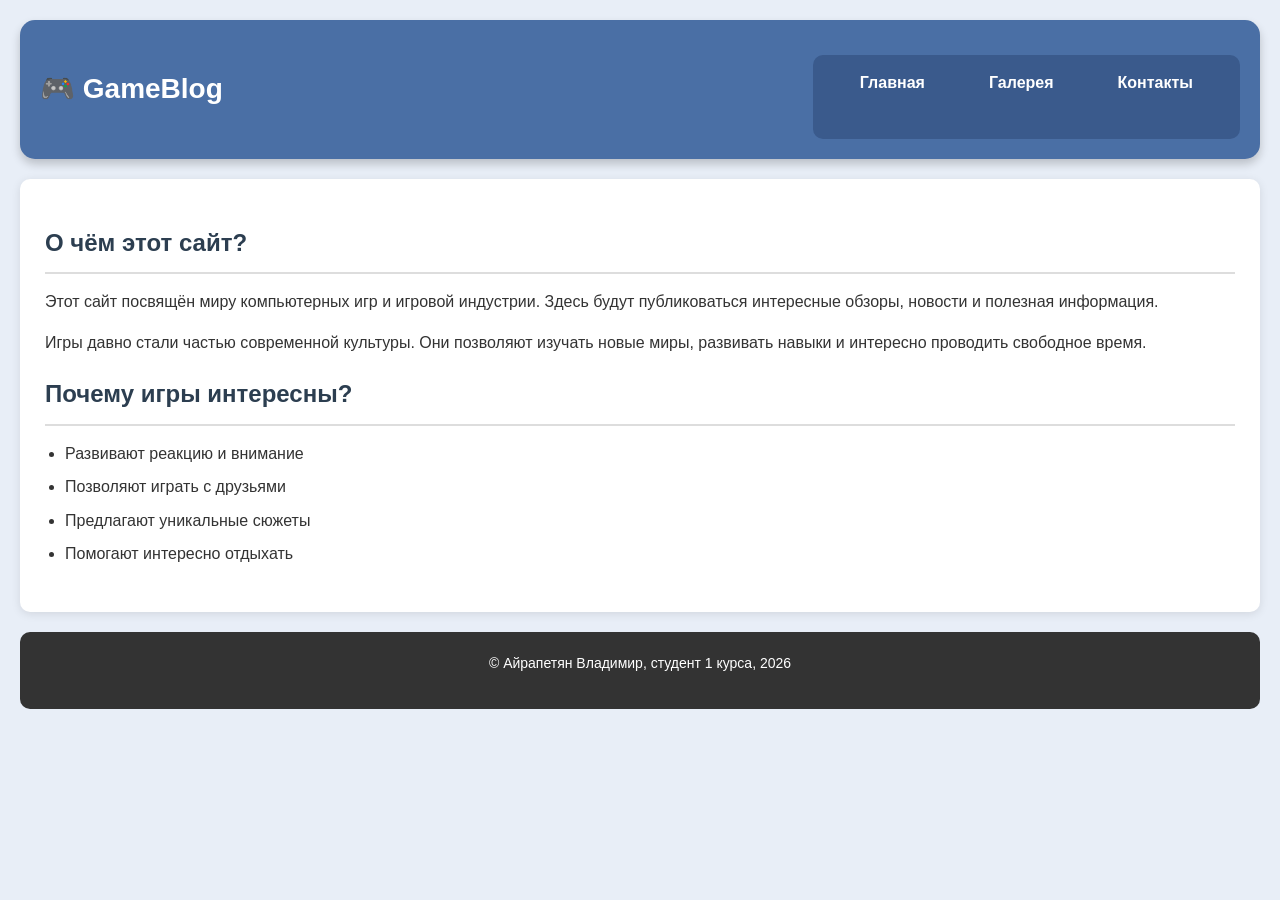
<file: index.html>
<!DOCTYPE html>
<html lang="ru">
<head>
    <meta charset="UTF-8">
    <meta name="viewport" content="width=device-width, initial-scale=1.0">
    <title>Мой игровой блог</title>

    <!-- Подключение CSS -->
    <link rel="stylesheet" href="style.css">

</head>

<body>

    <!-- Шапка сайта -->
 <header class="header-flex">

<div class="logo">

🎮 GameBlog

</div>

<nav>

<ul>

<li><a href="index.html">Главная</a></li>
<li><a href="gallery.html">Галерея</a></li>
<li><a href="contacts.html">Контакты</a></li>

</ul>

</nav>

</header>


    <!-- Основное содержимое -->
    <main>

        <section>

            <h2>О чём этот сайт?</h2>

            <p>
                Этот сайт посвящён миру компьютерных игр и игровой
                индустрии. Здесь будут публиковаться интересные обзоры,
                новости и полезная информация.
            </p>

            <p>
                Игры давно стали частью современной культуры.
                Они позволяют изучать новые миры, развивать навыки
                и интересно проводить свободное время.
            </p>

            <h2>Почему игры интересны?</h2>

            <ul>
                <li>Развивают реакцию и внимание</li>
                <li>Позволяют играть с друзьями</li>
                <li>Предлагают уникальные сюжеты</li>
                <li>Помогают интересно отдыхать</li>
            </ul>

        </section>

    </main>


    <!-- Подвал -->
    <footer>

        <p>© Айрапетян Владимир, студент 1 курса, 2026</p>

    </footer>

</body>
</html>
</file>
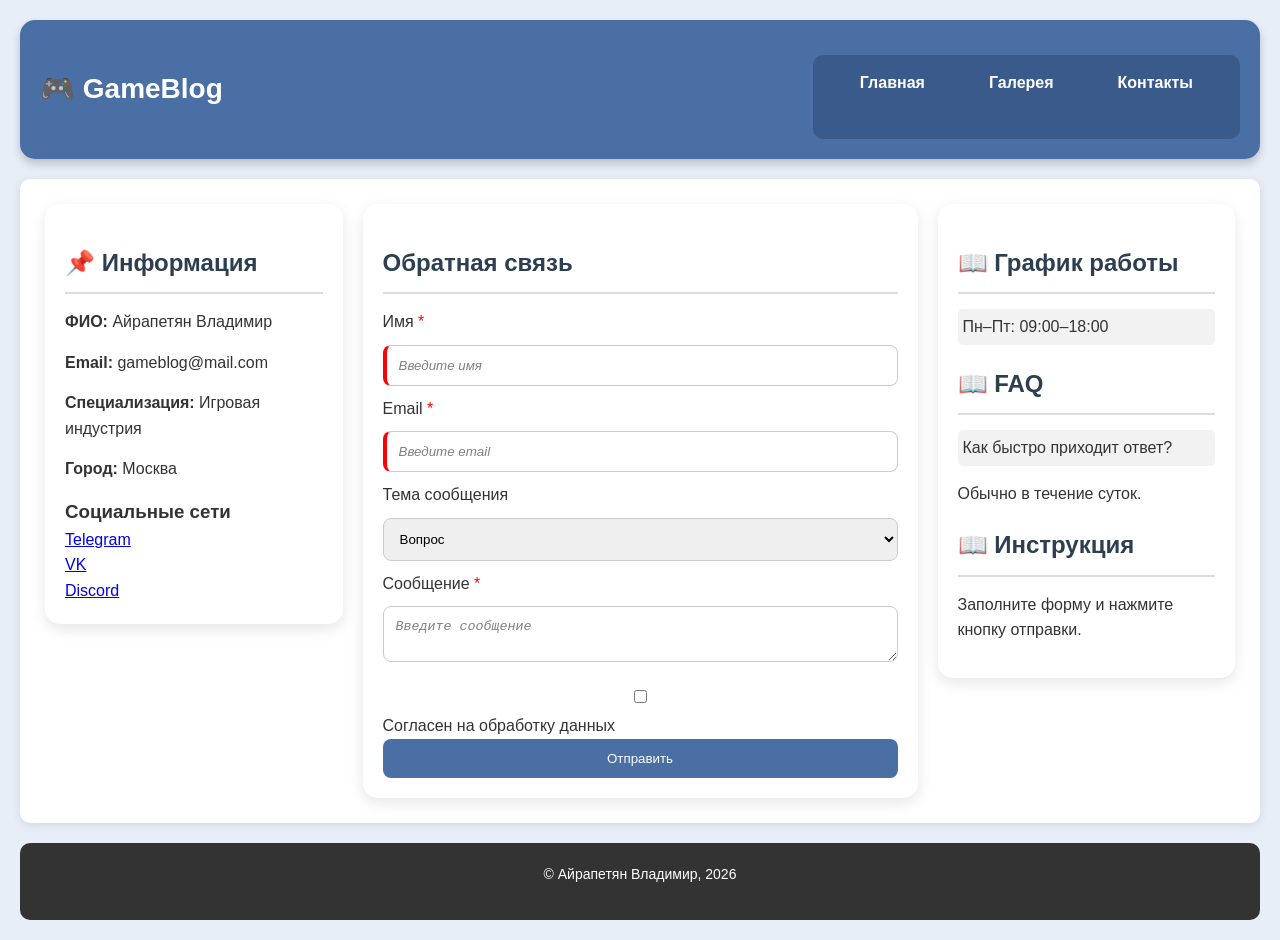
<file: contacts.html>
<!DOCTYPE html>
<html lang="ru">
<head>
<meta charset="UTF-8">
<meta name="viewport"
content="width=device-width, initial-scale=1.0">

<title>Контакты</title>

<link rel="stylesheet" href="style.css">

</head>

<body>

<header class="header-flex">

<div class="logo">

🎮 GameBlog

</div>

<nav>

<ul>

<li><a href="index.html">Главная</a></li>
<li><a href="gallery.html">Галерея</a></li>
<li><a href="contacts.html">Контакты</a></li>

</ul>

</nav>

</header>

<main class="contacts-container">

<section class="contact-card">

<h2>Информация</h2>

<p><strong>ФИО:</strong> Айрапетян Владимир</p>

<p><strong>Email:</strong>
gameblog@mail.com
</p>

<p><strong>Специализация:</strong>
Игровая индустрия
</p>

<p><strong>Город:</strong>
Москва
</p>

<h3>Социальные сети</h3>

<a href="#">Telegram</a><br>
<a href="#">VK</a><br>
<a href="#">Discord</a>

</section>


<section class="contact-form">

<h2>Обратная связь</h2>

<form>

<label class="required">
Имя
</label>

<input
type="text"
placeholder="Введите имя"
required>


<label class="required">
Email
</label>

<input
type="email"
placeholder="Введите email"
required>


<label>
Тема сообщения
</label>

<select>

<option>
Вопрос
</option>

<option>
Предложение
</option>

<option>
Помощь
</option>

</select>


<label class="required">
Сообщение
</label>

<textarea
placeholder="Введите сообщение"
required>
</textarea>


<label class="checkbox">

<input
type="checkbox"
required>

Согласен на обработку данных

</label>


<button type="submit">

Отправить

</button>

</form>

</section>


<section class="info-block">

<h2>График работы</h2>

<p>Пн–Пт: 09:00–18:00</p>

<h2>FAQ</h2>

<p>Как быстро приходит ответ?</p>
<p>Обычно в течение суток.</p>

<h2>Инструкция</h2>

<p>
Заполните форму и нажмите
кнопку отправки.
</p>

</section>

</main>

<footer>

<p>© Айрапетян Владимир, 2026</p>

</footer>

</body>
</html>
</file>
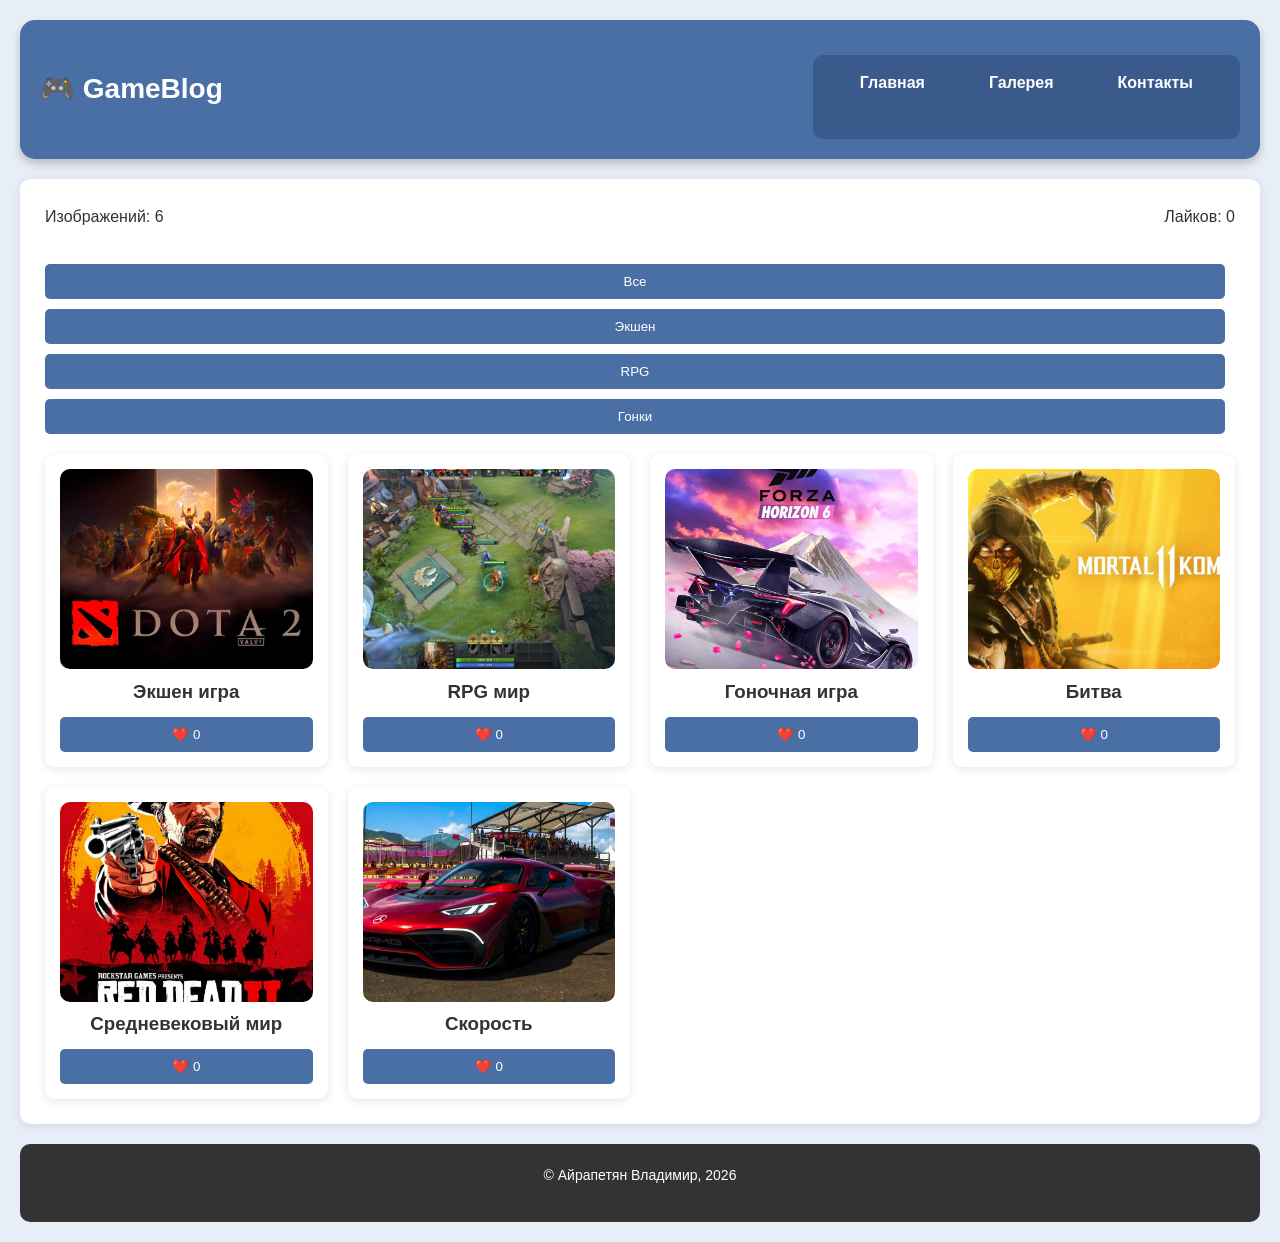
<file: gallery.html>
<!DOCTYPE html>
<html lang="ru">
<head>
<meta charset="UTF-8">
<meta name="viewport" content="width=device-width, initial-scale=1.0">
<title>Галерея игр</title>

<link rel="stylesheet" href="style.css">
<script src="script.js" defer></script>

</head>

<body>

<header class="header-flex">

<div class="logo">

🎮 GameBlog

</div>

<nav>

<ul>

<li><a href="index.html">Главная</a></li>
<li><a href="gallery.html">Галерея</a></li>
<li><a href="contacts.html">Контакты</a></li>

</ul>

</nav>

</header>

<main class="gallery-container">

<div class="stats">

<p>Изображений: <span id="image-counter">0</span></p>
<p>Лайков: <span id="total-likes">0</span></p>

</div>

<div class="filters">

<button class="filter-btn" data-filter="all">Все</button>

<button class="filter-btn" data-filter="action">Экшен</button>

<button class="filter-btn" data-filter="rpg">RPG</button>

<button class="filter-btn" data-filter="racing">Гонки</button>

</div>


<div class="gallery-grid">

<article class="image-card photo" data-category="action">

<img src="images/img1.jpg"
alt="Игровой персонаж">

<h3>Экшен игра</h3>

<button class="like-btn">
❤️ <span class="likes">0</span>
</button>

</article>


<article class="image-card photo" data-category="rpg">

<img src="images/img2.jpeg"
alt="Фэнтези мир">

<h3>RPG мир</h3>

<button class="like-btn">
❤️ <span class="likes">0</span>
</button>

</article>


<article class="image-card photo" data-category="racing">

<img src="images/img3.webp"
alt="Гоночный автомобиль">

<h3>Гоночная игра</h3>

<button class="like-btn">
❤️ <span class="likes">0</span>
</button>

</article>


<article class="image-card photo" data-category="action">

<img src="images/img4.webp"
alt="Сражение">

<h3>Битва</h3>

<button class="like-btn">
❤️ <span class="likes">0</span>
</button>

</article>


<article class="image-card photo" data-category="rpg">

<img src="images/img5.webp"
alt="Замок">

<h3>Средневековый мир</h3>

<button class="like-btn">
❤️ <span class="likes">0</span>
</button>

</article>


<article class="image-card photo" data-category="racing">

<img src="images/img6.jpg"
alt="Спортивный автомобиль">

<h3>Скорость</h3>

<button class="like-btn">
❤️ <span class="likes">0</span>
</button>

</article>

</div>

</main>

<footer>

<p>© Айрапетян Владимир, 2026</p>

</footer>

</body>
</html>
</file>
<file: style.css>
/* Сброс стандартных настроек браузера */

*{
    margin:0;
    padding:0;
    box-sizing:border-box;
}


/* Общие стили страницы */

body{
    font-family: Verdana, Geneva, sans-serif;
    background-color:#e8eef7;
    color:#333;
    line-height:1.6;
    padding:20px;
}


/* Стили шапки */

header{
    background-color:#4a6fa5;
    color:white;
    padding:40px;
    text-align:center;
    border-radius:20px;
    margin-bottom:20px;
}

header h1{
    font-size:40px;
    margin-bottom:15px;
}


/* Стили навигации */

nav{
    background-color:rgb(58,90,140);
    padding:15px;
    border-radius:10px;
    margin-top:15px;
}

nav ul{
    list-style-type:none;
}

nav ul li{
    display:inline-block;
    margin-right:20px;
}

nav ul li a{
    color:white;
    text-decoration:none;
    font-weight:bold;
    padding:8px 12px;
}

/* Эффект наведения */

nav ul li a:hover{
    background-color:white;
    color:#3a5a8c;
    border-radius:5px;
}


/* Основной контент */

main{
    background-color:white;
    padding:25px;
    border-radius:10px;

    box-shadow:0 2px 10px rgba(0,0,0,0.1);

    margin-bottom:20px;
}

h2{
    color:#2c3e50;
    margin:20px 0 15px 0;
    padding-bottom:10px;
    border-bottom:2px solid #ddd;
}

p{
    margin-bottom:15px;
}

ul{
    margin-left:20px;
    margin-bottom:20px;
}

ul li{
    margin-bottom:8px;
}


/* Подвал */

footer{
    background-color:#333;
    color:white;
    text-align:center;
    padding:20px;
    border-radius:10px;
    font-size:14px;
}

/* Галерея */

.gallery-header{
    background:#4a6fa5;
    color:white;
}

.gallery-container{
    margin-top:20px;
}

.stats{
    display:flex;
    justify-content:space-between;
    margin-bottom:20px;
}

.filters{
    margin-bottom:20px;
}

.filter-btn{
    padding:10px;
    border:none;
    border-radius:5px;
    margin-right:10px;
    cursor:pointer;
}

.gallery-grid{
    display:grid;

    grid-template-columns:
    repeat(auto-fit,minmax(250px,1fr));

    gap:20px;
}

.image-card{

    background:white;

    padding:15px;

    border-radius:10px;

    text-align:center;

    box-shadow:0 2px 10px rgba(0,0,0,0.1);

    transition:0.3s;
}

.image-card:hover{

    transform:translateY(-5px);

}

.image-card img{

    width:100%;
    height:200px;

    object-fit:cover;

    border-radius:10px;

}

.like-btn{

    margin-top:10px;

    padding:10px;

    border:none;

    border-radius:5px;

    cursor:pointer;
}

.hidden{

    display:none;
}


@media(max-width:600px){

.gallery-grid{

grid-template-columns:1fr;

}

}

/* Контакты */

.contacts-container{

display:grid;

grid-template-columns:
1fr 2fr 1fr;

gap:20px;

margin-top:20px;

}

.contact-card,
.contact-form,
.info-block{

background:white;

padding:20px;

border-radius:15px;

box-shadow:0 5px 15px rgba(0,0,0,0.1);

overflow:hidden;

}

/* поля формы */

input,
textarea,
select{

width:100%;

padding:12px;

margin:10px 0;

border:1px solid #ccc;

border-radius:8px;

box-sizing:border-box;

}


/* псевдоклассы */

input:hover,
textarea:hover{

border-color:#4a6fa5;

}

input:focus,
textarea:focus{

outline:none;

border:2px solid #4a6fa5;

}

input:required{

border-left:4px solid red;

}

.checkbox input:checked{

transform:scale(1.3);

}

.info-block p:nth-child(even){

background:#f2f2f2;

padding:5px;

border-radius:5px;

}


/* псевдоэлементы */

.required::after{

content:" *";

color:red;

}

.contact-card h2::before{

content:"📌 ";

}

.info-block h2::before{

content:"📖 ";

}

::placeholder{

color:gray;

font-style:italic;

}

::selection{

background:#4a6fa5;

color:white;

}


button{

background:#4a6fa5;

color:white;

padding:12px;

border:none;

border-radius:8px;

cursor:pointer;

width:100%;

}

button:hover{

background:#2f4f7f;

}


/* мобильная версия */

@media(max-width:768px){

.contacts-container{

grid-template-columns:1fr;

}

}

/* ===================== */
/* Практическая №5 */
/* Flexbox */
/* ===================== */


/* Шапка */

.header-flex{

display:flex;

justify-content:space-between;

align-items:center;

background:#4a6fa5;

padding:20px;

border-radius:15px;

color:white;

margin-bottom:20px;

box-shadow:0 5px 10px rgba(0,0,0,0.2);

}


/* Логотип */

.logo{

font-size:28px;

font-weight:bold;

}


/* Меню */

nav ul{

display:flex;

gap:20px;

list-style:none;

}

nav a{

color:white;

text-decoration:none;

padding:10px;

border-radius:5px;

transition:0.3s;

}

nav a:hover{

background:white;

color:#4a6fa5;

}


/* Flex для страницы контактов */

.contacts-container{

display:flex;

gap:20px;

flex-wrap:wrap;

align-items:flex-start;

}

.contact-card{

flex:1;

min-width:250px;

}

.contact-form{

flex:2;

min-width:300px;

}

.info-block{

flex:1;

min-width:250px;

}


/* Flex для статистики */

.stats{

display:flex;

justify-content:space-between;

align-items:center;

}


/* Flex для фильтров */

.filters{

display:flex;

gap:10px;

flex-wrap:wrap;

}


/* Адаптивность */

@media(max-width:768px){

.header-flex{

flex-direction:column;

text-align:center;

}

nav ul{

flex-direction:column;

margin-top:15px;

}

.contacts-container{

flex-direction:column;

}

}
</file>
